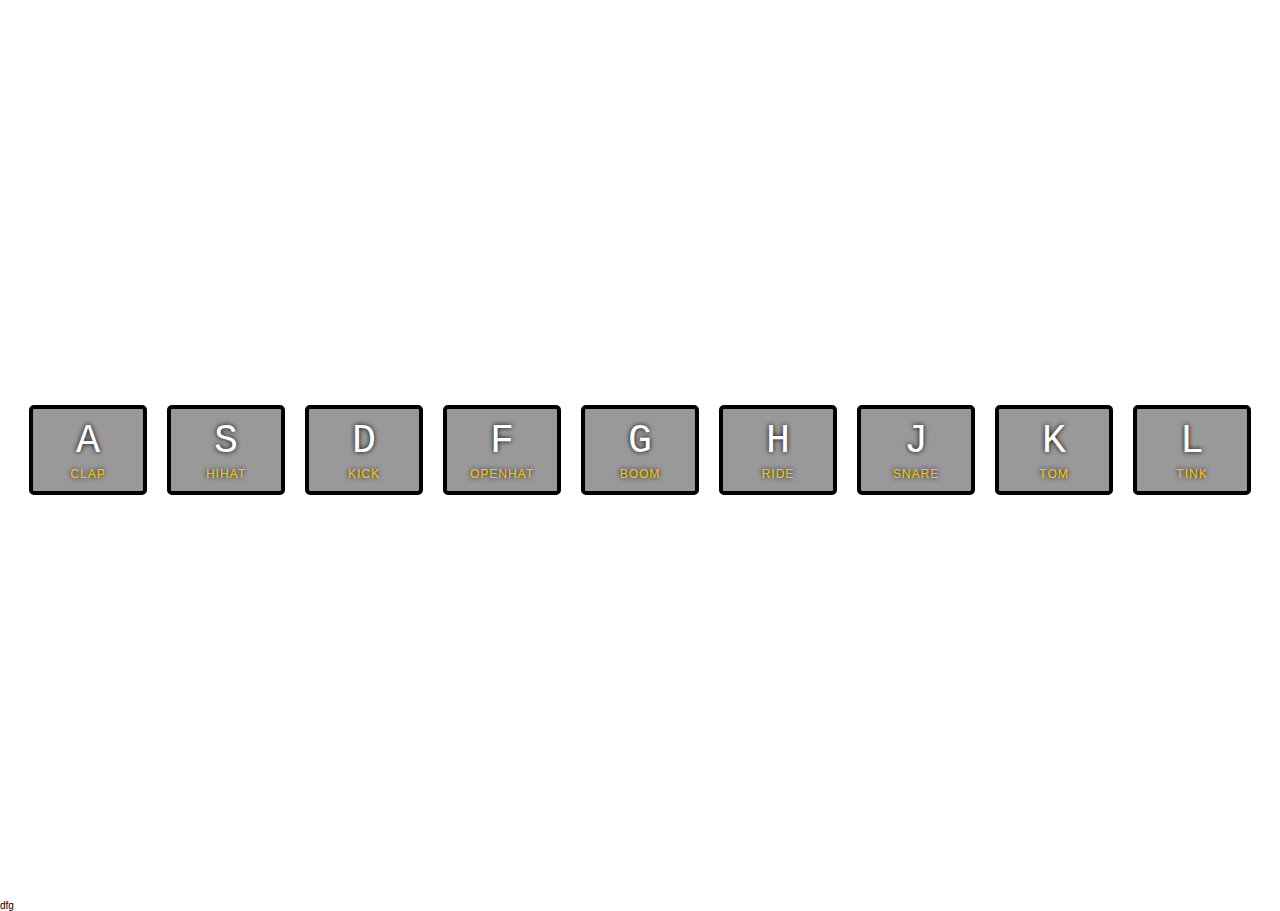
<file: index.html>
<!DOCTYPE html>
<html lang="en">

<head>
  <meta charset="UTF-8">
  <title>JS Drum Kit</title>
  <link rel="stylesheet" href="style.css">
</head>

<body>


  <div class="keys">
    <div data-key="65" class="key">
      <kbd>A</kbd>
      <span class="sound">clap</span>
    </div>
    <div data-key="83" class="key">
      <kbd>S</kbd>
      <span class="sound">hihat</span>
    </div>
    <div data-key="68" class="key">
      <kbd>D</kbd>
      <span class="sound">kick</span>
    </div>
    <div data-key="70" class="key">
      <kbd>F</kbd>
      <span class="sound">openhat</span>
    </div>
    <div data-key="71" class="key">
      <kbd>G</kbd>
      <span class="sound">boom</span>
    </div>
    <div data-key="72" class="key">
      <kbd>H</kbd>
      <span class="sound">ride</span>
    </div>
    <div data-key="74" class="key">
      <kbd>J</kbd>
      <span class="sound">snare</span>
    </div>
    <div data-key="75" class="key">
      <kbd>K</kbd>
      <span class="sound">tom</span>
    </div>
    <div data-key="76" class="key">
      <kbd>L</kbd>
      <span class="sound">tink</span>
    </div>
  </div>

  <audio data-key="65" src="sounds/clap.wav"></audio>
  <audio data-key="83" src="sounds/hihat.wav"></audio>
  <audio data-key="68" src="sounds/kick.wav"></audio>
  <audio data-key="70" src="sounds/openhat.wav"></audio>
  <audio data-key="71" src="sounds/boom.wav"></audio>
  <audio data-key="72" src="sounds/ride.wav"></audio>
  <audio data-key="74" src="sounds/snare.wav"></audio>
  <audio data-key="75" src="sounds/tom.wav"></audio>
  <audio data-key="76" src="sounds/tink.wav"></audio>

  <script type="text/javascript">
    function playSound(e) {
      if (e.type === 'keydown') {
        const audio = document.querySelector(`audio[data-key="${e.keyCode}"]`);
        const key = document.querySelector(`.key[data-key="${e.keyCode}"]`);
        if (!audio) return;
        audio.currentTime = 0;
        audio.play();
        key.classList.add('playing');
      }
      else if (e.type === 'click') {
        const audio = document.querySelector(`audio[data-key="${e.target.parentElement.dataset.key}"]`);
        const key = document.querySelector(`.key[data-key="${e.target.parentElement.dataset.key}"]`);
        if (!audio) return;
        audio.currentTime = 0;
        audio.play();
        key.classList.add('playing');
      }
    }

    function removeTransition(e) {
      if (e.propertyName !== 'transform') return;
      this.classList.remove('playing');
    }

    const keys = document.querySelectorAll('.key');
    keys.forEach(key => {
      key.addEventListener('transitionend', removeTransition)
      key.addEventListener('click', playSound)
    });

    window.addEventListener('keydown', playSound);

  </script>

</body>

</html>dfg
</file>
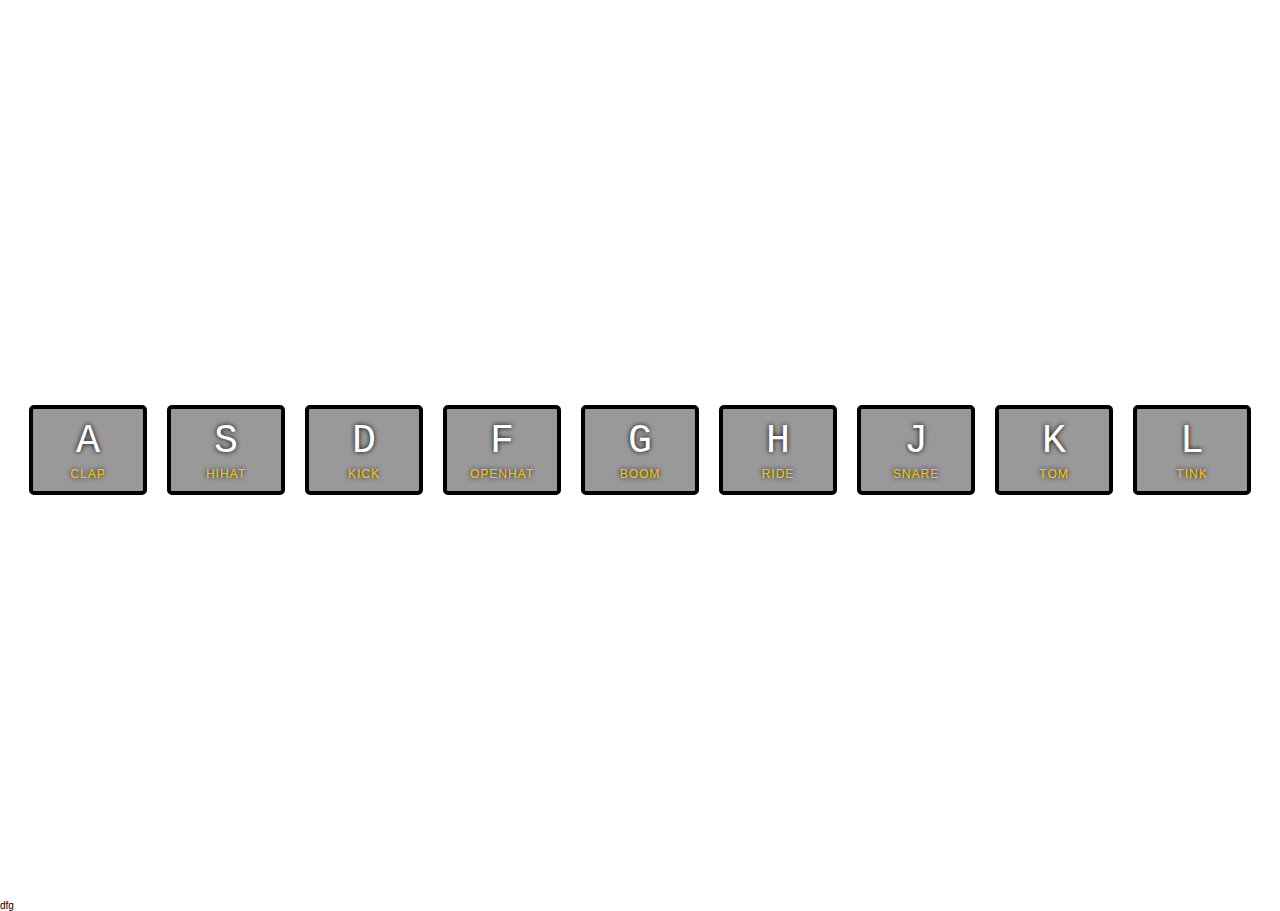
<file: index-START.html>
<!DOCTYPE html>
<html lang="en">

<head>
  <meta charset="UTF-8">
  <title>JS Drum Kit</title>
  <link rel="stylesheet" href="style.css">
</head>

<body>


  <div class="keys">
    <div data-key="65" class="key">
      <kbd>A</kbd>
      <span class="sound">clap</span>
    </div>
    <div data-key="83" class="key">
      <kbd>S</kbd>
      <span class="sound">hihat</span>
    </div>
    <div data-key="68" class="key">
      <kbd>D</kbd>
      <span class="sound">kick</span>
    </div>
    <div data-key="70" class="key">
      <kbd>F</kbd>
      <span class="sound">openhat</span>
    </div>
    <div data-key="71" class="key">
      <kbd>G</kbd>
      <span class="sound">boom</span>
    </div>
    <div data-key="72" class="key">
      <kbd>H</kbd>
      <span class="sound">ride</span>
    </div>
    <div data-key="74" class="key">
      <kbd>J</kbd>
      <span class="sound">snare</span>
    </div>
    <div data-key="75" class="key">
      <kbd>K</kbd>
      <span class="sound">tom</span>
    </div>
    <div data-key="76" class="key">
      <kbd>L</kbd>
      <span class="sound">tink</span>
    </div>
  </div>

  <audio data-key="65" src="sounds/clap.wav"></audio>
  <audio data-key="83" src="sounds/hihat.wav"></audio>
  <audio data-key="68" src="sounds/kick.wav"></audio>
  <audio data-key="70" src="sounds/openhat.wav"></audio>
  <audio data-key="71" src="sounds/boom.wav"></audio>
  <audio data-key="72" src="sounds/ride.wav"></audio>
  <audio data-key="74" src="sounds/snare.wav"></audio>
  <audio data-key="75" src="sounds/tom.wav"></audio>
  <audio data-key="76" src="sounds/tink.wav"></audio>

  <script type="text/javascript">
    function playSound(e) {
      const audio = document.querySelector(`audio[data-key="${e.keyCode}"]`);
      const key = document.querySelector(`.key[data-key="${e.keyCode}"]`);
      if (!audio) return;
      audio.currentTime = 0;
      audio.play();
      key.classList.add('playing');
    }

    function removeTransition(e) {
      if (e.propertyName !== 'transform') return;
      this.classList.remove('playing');
    }

    const keys = document.querySelectorAll('.key');
    keys.forEach(key => key.addEventListener('transitionend', removeTransition));

    window.addEventListener('keydown', playSound)

  </script>

</body>

</html>dfg
</file>
<file: style.css>
html {
  font-size: 10px;
  background: url(http://i.imgur.com/b9r5sEL.jpg) bottom center;
  background-size: cover;
}
body,
html {
  margin: 0;
  padding: 0;
  font-family: sans-serif;
}

.keys {
  display: flex;
  flex: 1;
  min-height: 100vh;
  align-items: center;
  justify-content: center;
}

.key {
  border: 0.4rem solid black;
  border-radius: 0.5rem;
  margin: 1rem;
  font-size: 1.5rem;
  padding: 1rem 0.5rem;
  transition: all 0.07s ease;
  width: 10rem;
  text-align: center;
  color: white;
  background: rgba(0, 0, 0, 0.4);
  text-shadow: 0 0 0.5rem black;
}

.playing {
  transform: scale(1.2);
  border-color: #ffc600;
  box-shadow: 0 0 1rem #ffc600;
}

kbd {
  display: block;
  font-size: 4rem;
}

.sound {
  font-size: 1.2rem;
  text-transform: uppercase;
  letter-spacing: 0.1rem;
  color: #ffc600;
}
</file>
